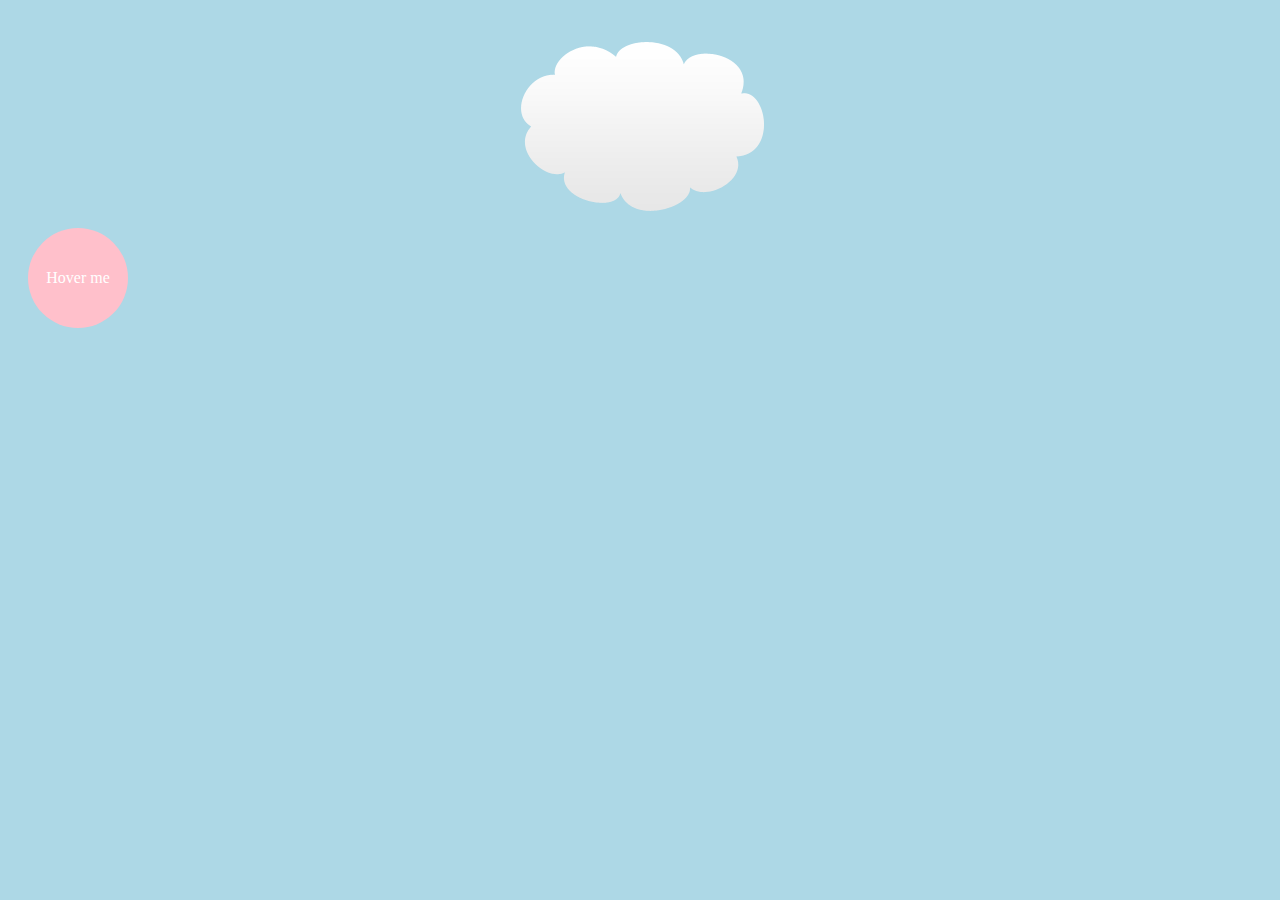
<file: index.html>
<!DOCTYPE html>
<head>
  <title>Basket Example</title>
  <link href="style.css" rel="stylesheet" type="text/css">
</head>
<body>
  <div class="wrapper">
  		<img src ="mario-examples/img/cloud.png">
  		<div class="circle"> Hover me</div>
  </div>
</body>
</file>
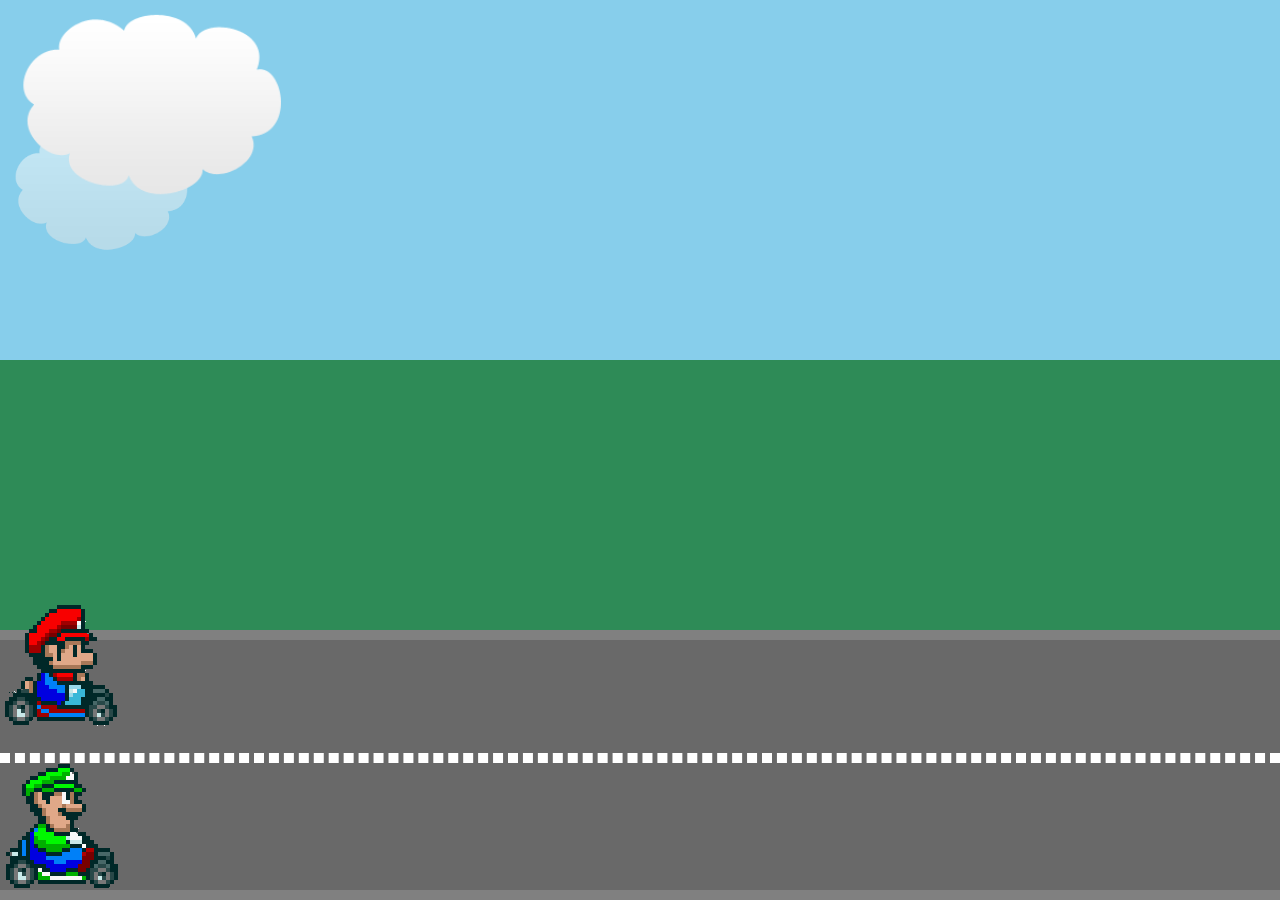
<file: mario-examples/index.html>
<!DOCTYPE html>
<head>
  <title>Mario Kart Animations</title>
  <link href="style.css" rel="stylesheet" type="text/css">
</head>
<body>
  <div class="sky">
  	<img class="cloud" src="img/cloud.png">
  	<img class="cloud" src="img/cloud.png">
  </div>
  <div class="grass"></div>
  <div class="road">
    <div class="lines"></div>
    <img class="mario" src="img/mario.png">
    <img class="luigi" src="img/luigi.png">
  </div>
</body>
</file>
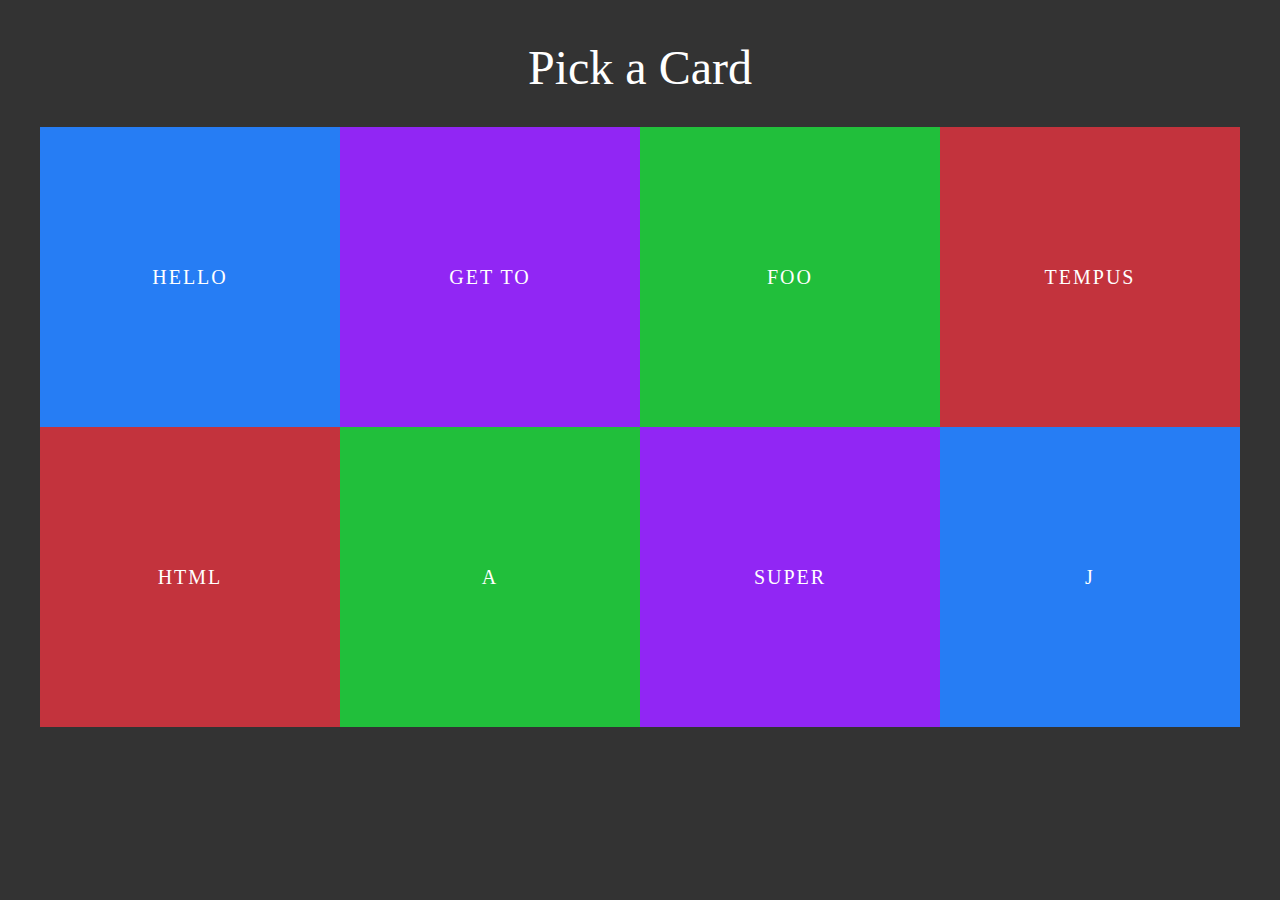
<file: rotate-examples/panels.html>
<!DOCTYPE html>
<head>
  <title>Basket Example</title>
  <link href="style.css" rel="stylesheet" type="text/css">
</head>
<body>
  <div class="wrapper">
    <h1>Pick a Card</h1>
    <ul class="panels">
      <li>
        <div class="front" style="background: #267df4">Hello</div>
        <div class="back" style="background: #4c8fea">World</div>
      </li>
      <li>
        <div class="front" style="background: #9126f4">Get to</div>
        <div class="back" style="background: #a144f7">The chopper</div>
      </li>
      <li>
        <div class="front" style="background: #21bf3b">foo</div>
        <div class="back" style="background: #4dd763">bar</div>
      </li>
      <li>
        <div class="front" style="background: #c3333d">tempus</div>
        <div class="back" style="background: #e74853">fugit</div>
      </li>
      <li>
        <div class="front" style="background: #c3333d">html</div>
        <div class="back" style="background: #e74853">rocks</div>
      </li>
      <li>
        <div class="front" style="background: #21bf3b">A</div>
        <div class="back" style="background: #4dd763">B</div>
      </li>
      <li>
        <div class="front" style="background: #9126f4">Super</div>
        <div class="back" style="background: #a144f7">Mariokart</div>
      </li>
      <li>
        <div class="front" style="background: #267df4">j</div>
        <div class="back" style="background: #4c8fea">Query</div>
      </li>
    </ul>
  </div>
</body>
</file>
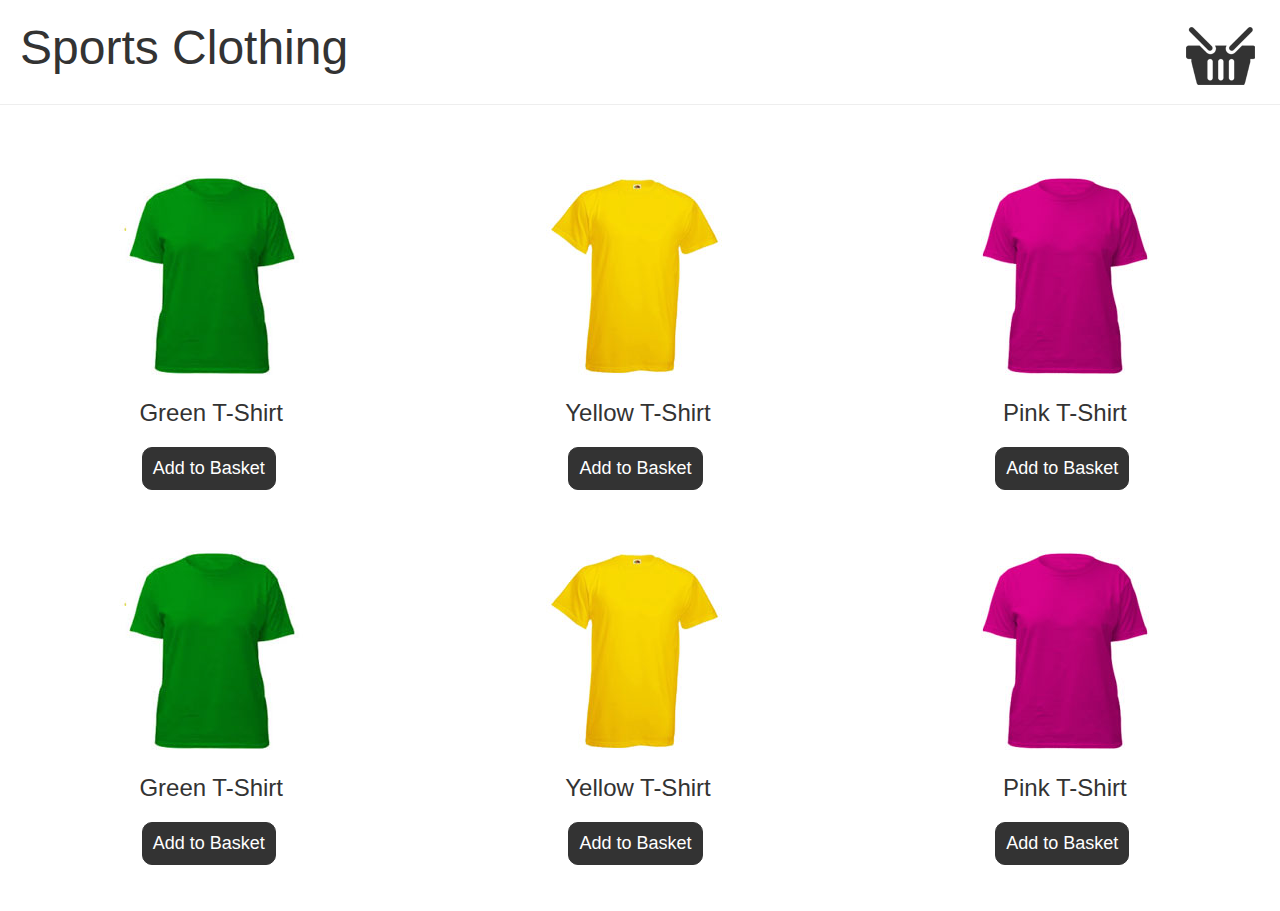
<file: web-examples/basket.html>
<!DOCTYPE html>
<head>
  <title>Basket Example</title>
  <link href="style.css" rel="stylesheet" type="text/css">
  <script src="https://code.jquery.com/jquery-1.12.3.min.js" integrity="sha256-aaODHAgvwQW1bFOGXMeX+pC4PZIPsvn2h1sArYOhgXQ=" crossorigin="anonymous"></script>
</head>
<body class="basket">
  <header>
    <h1>Sports Clothing</h1>
    <div class="basket-icon"><img src="img/basket.png"></div>
  </header>
  <ul class="products">
    <li>
      <img src="img/t-1.jpg">
      <h2>Green T-Shirt</h2>
      <button>Add to Basket</button>
    </li>
    <li>
      <img src="img/t-2.jpg">
      <h2>Yellow T-Shirt</h2>
      <button>Add to Basket</button>
    </li>
    <li>
      <img src="img/t-3.jpg">
      <h2>Pink T-Shirt</h2>
      <button>Add to Basket</button>
    </li>
    <li>
      <img src="img/t-1.jpg">
      <h2>Green T-Shirt</h2>
      <button>Add to Basket</button>
    </li>
    <li>
      <img src="img/t-2.jpg">
      <h2>Yellow T-Shirt</h2>
      <button>Add to Basket</button>
    </li>
    <li>
      <img src="img/t-3.jpg">
      <h2>Pink T-Shirt</h2>
      <button>Add to Basket</button>
    </li>
  </ul>
  <script>
    $("button").on("click", function(){
      $(this).closest("li")
        .find("img")
        .clone()
        .addClass("zoom")
        .appendTo("body")
      setTimeout(function(){
        $(".zoom").remove();
      }, 1000);
    });
    
  </script>
</body>
</file>
<file: style.css>
body {
	background: lightblue;
	text-align: center;
}

.wrapper{
  width: 100%;
  padding: 20px;
  box-sizing: border-box;
}

img {
	transform:translate(0, 0) rotateZ(0deg);
}

.circle{
	text-align: center;
	width: 100px;
	padding: 50px 0;
	line-height: 0;
	background: pink;
	color: white;
	border-radius: 50px;
	cursor: pointer;
	transition: background 2s ease-in, transform 0.5s 1s; /*delay*/
}

.circle:hover{
	background: black;
	transform: rotate(360deg);
}
</file>
<file: mario-examples/style.css>
/*// BASE STYLES //*/

html, body{
  height: 100%;
  width:100%;
  overflow: hidden;
  margin: 0;
}

.grass, .sky, .road{
  position: relative;
}

.sky{
  height: 40%;
  background: skyblue;
}

.grass{
  height: 30%;
  background: seagreen;
}

.road{
  height: 30%;
  background: dimgrey;
  box-sizing: border-box;
  border-top: 10px solid grey;
  border-bottom: 10px solid grey;
  width: 100%;
}

.lines{
  box-sizing: border-box;
  border: 5px dashed #fff;
  height: 0px;
  width: 100%;
  position: absolute;
  top: 45%;
}

/*// ELEMENTS TO ANIMATE //*/
.mario{
  position: absolute;
  top: -40px;
  left: 0px;
  animation: drive 2s both infinite linear,
             jump 0.3s 1.2s ease;
  
}

.luigi{
  position: absolute;
  top: 120px;
  left: 0;
  animation-name: drive;
  animation-duration: 3s;
  animation-fill-mode: both;
  animation-iteration-count: infinite;
  animation-timing-function: linear;
}

.cloud{
  position: absolute;
}

.cloud:nth-child(1){
  width: 200px;
  top: 120px;
  opacity: 0.5;
  animation: wind 80s linear infinite reverse;
}

.cloud:nth-child(2){
  width: 300px;
  top: 0;
  animation: wind 80s linear infinite reverse;
}


/*// KEYFRAMES //*/

@keyframes drive{
  from{transform: translateX(-100px);}
  to{transform: translateX(1950px);}
}

@keyframes jump{
  0%{top:-40px;}
  50% {top:-100px;}
  100%{top:-40px;}
}

@keyframes wind{
  from{left: -300px}
  to{left: 100%}
}
</file>
<file: rotate-examples/style.css>
body{
  background: #333;
  font-family: verdana;
}

.wrapper{
  width: 100%;
  max-width: 1200px;
  margin: 40px auto;
}

h1{
  color: #fff;
  font-weight: normal;
  text-align: center;
  font-size: 48px;
}

.panels{
  list-style-type: none;
  padding: 0;
}

.panels li{
  position: relative;
  width: 25%;
  margin: 0;
  display: block;
  box-sizing: border-box;
  float: left
}

.panels li div{
  width: 100%;
  padding: 50% 0;
  text-align: center;
  color: #fff;
  font-size: 20px;
  text-transform: uppercase;
  letter-spacing: 2px;
  line-height: 0;
  cursor: pointer;
}

/*// ANIMATION STYLES //*/
.panels div.back{
  transform: rotateY(90deg);
}

.panels div.front{
  position: absolute;
}

.panels li:hover div.front{
  animation: twirl 0.2s ease-in forwards;
}

.panels li:hover div.back{
  animation: twirl 0.2s 0.2s ease-out forwards reverse;
}

@keyframes twirl{
  0%{transform: rotateY(0deg);}
  100%{transform: rotateY(90deg);}
}
</file>
<file: web-examples/style.css>
/*// POP-UP BASE STYLES //*/

body{margin: 0; position: relative;}
body.pop-up{background: #222;}
*{
  font-family: Calibri, sans-serif; 
  font-weight: normal;
  color: #333;
}
h1{
  font-size: 48px;
  margin: 10px 0;
}
p{
  margin-bottom: 40px;
}
#pop-up{
  position: relative; 
  top: 200px; 
  width: 500px; 
  margin: 0 auto; 
  text-align: center;
}
#pop-up .container{
  background: #f0e4d4; 
  padding: 30px; 
  position: absolute; 
  top: 50px; 
  width: 100%; 
  box-sizing: border-box;
}
#pop-up input{
  padding: 10px;
  border: 0;
  border-radius: 10px 0 0 10px;
  border: 1px solid #333;
  font-size: 18px;
}
button{
  padding: 10px;
  border: 0;
  color: #fff;
  background: #333;
  margin-left: -5px;
  margin-left: -5px;
  border-radius: 0 10px 10px 0;
  border: 1px solid #333;
  font-size: 18px;
}
.cross{
  position: absolute;
  top: 10px;
  left: 10px;
  background: #555;
  color: #ddd;
  font-weight: bold;
  width: 22px;
  height: 22px;
  text-align: center;
  border-radius: 11px;
}

/*// POP-UP ANIMATION STYLES //*/
#pop-up{
  top: -400px;
  transform-origin: 10px 10px;
  animation: drop 0.5s ease forwards,
             swing 2s 3s ease forwards;
}

@keyframes drop{
  0% {opacity: 0}
  70%{transform: translateY(700px);}
  100%{transform: translateY(650px); opacity: 1;}
}

@keyframes swing{
  0%{transform: translateY(650px) rotateZ(0deg)}
  40%{transform: translateY(650px) rotateZ(90deg)}
  70%{transform: translateY(650px) rotateZ(70deg)}
  100%{transform: translateY(650px) rotateZ(75deg)}
}

/*// BASKET BASE STYLES //*/

header{
  padding: 10px 20px;
  border-bottom: 1px solid #eee;
  background: #fff;
}
header:after{
  display: block;
  content: "";
  clear: both;
}
.basket ul{
  padding: 0;
  margin-top: 40px;
}
.basket li{
  display: inline-block;
  list-style-type: none;
  width: 30%;
  margin: 30px 1.5%;
  text-align: center;
}
.basket button{
  border-radius: 10px;
  cursor: pointer;
}
.basket header div{
  float: right;
  position: relative;
  z-index: 1;
}
.basket header h1{
  float: left;
}

/*// BASKET ANIMATION STYLES //*/
.zoom{
  position: absolute;
  top: 40px;
  right: 50%;
  width: 40px;
  opacity: 0;
  animation: tocart 1s ease forwards;
}

@keyframes tocart{
  0%{opacity: 0}
  50%{opacity: 1}
  100%{opacity: 0; right: 40px}
}
</file>
